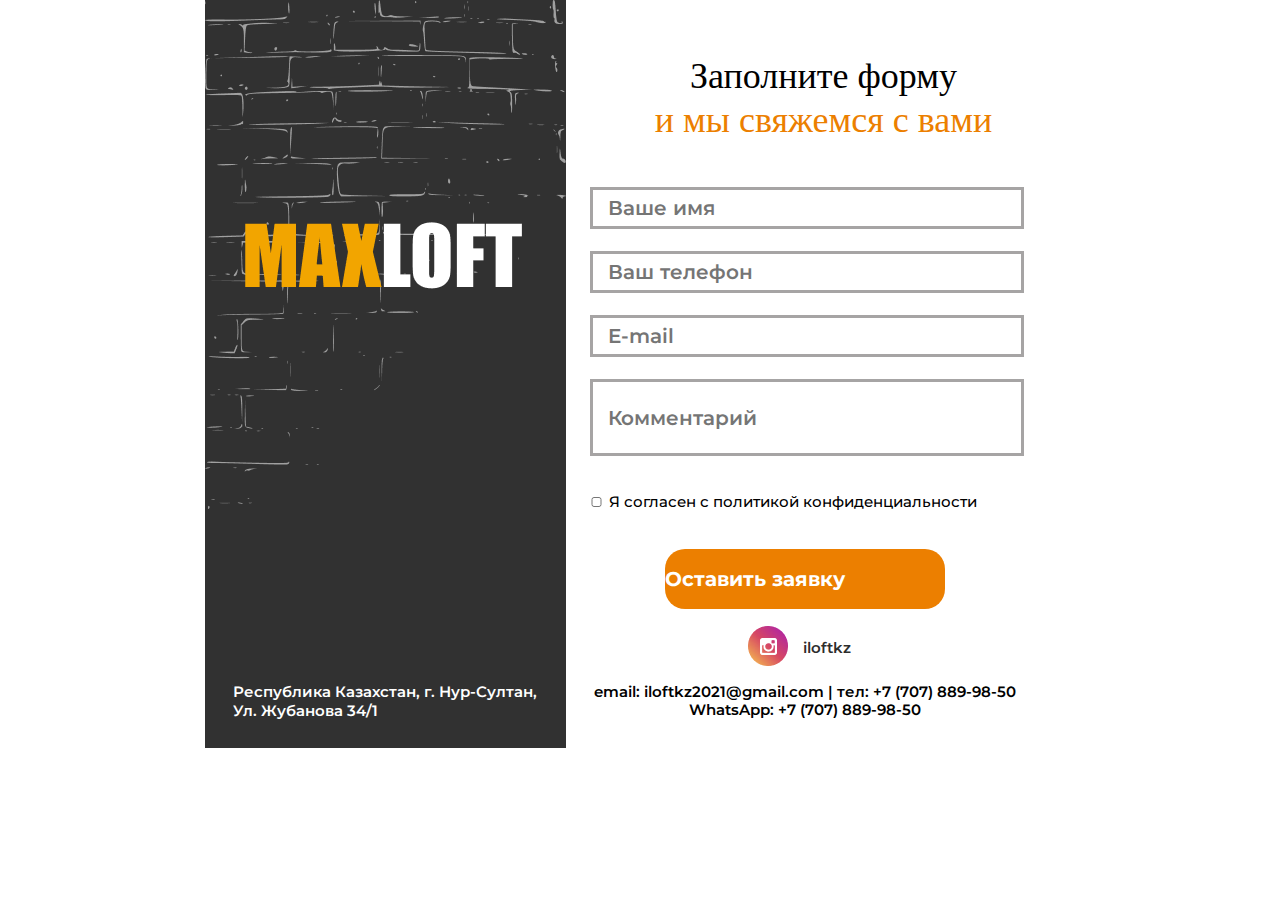
<file: index.html>
<!DOCTYPE html>
<html lang="en">
<head>
    <meta charset="UTF-8">
    <meta http-equiv="X-UA-Compatible" content="IE=edge">
    <meta name="viewport" content="width=device-width, initial-scale=1.0">
    <link rel="preconnect" href="https://fonts.googleapis.com">
    <link rel="preconnect" href="https://fonts.gstatic.com" crossorigin>
    <link href="https://fonts.googleapis.com/css2?family=Inter:wght@300&family=Montserrat:wght@600&family=Poppins:wght@200&display=swap" rel="stylesheet">
    <link rel="stylesheet" href="./style.css">
    <title>Оставить заявку</title>
</head>
<body>
    <div class="container">
        <div class="left">
            <div class="left__background"><img src="./image/Background.png" alt="Background"></div>
            <div class="logo"><img src="./image/Logo.png" alt="logo"></div>
            <span>Республика Казахстан, г. Нур-Султан,<br> Ул. Жубанова 34/1</span>
        </div>
        <div class="right">
            <div class="right__title">
                <h1>Заполните форму <p>и мы свяжемся с вами</p></h1>
            </div>
            <form action="thanks_popus_page/index.html">
                <input type="text" placeholder="Ваше имя" name="fname" id="name">
                <input type="text" placeholder="Ваш телефон" id="number">
                <input type="text" placeholder="E-mail" id="email">
                <input type="text" placeholder="Комментарий" id="comment"> <br>
                <input type="checkbox" id="vehicle" name="vehicle">
                <label for="vehicle" >Я согласен с политикой конфиденциальности</label>
                <input type="submit" value="Оставить заявку" class="application_btn">
                <div class="right__icon">
                    <a href="#"><img src="./image/Instagram.png" alt="Icon"></a>
                    <a href="#"><span>iloftkz</span></a>
                </div>
                <div class="right__contact">email:  iloftkz2021@gmail.com  |  тел: +7 (707) 889-98-50    WhatsApp: +7 (707) 889-98-50</div>


            </form>
        
        </div>
    </div>
</body>
</html>
</file>
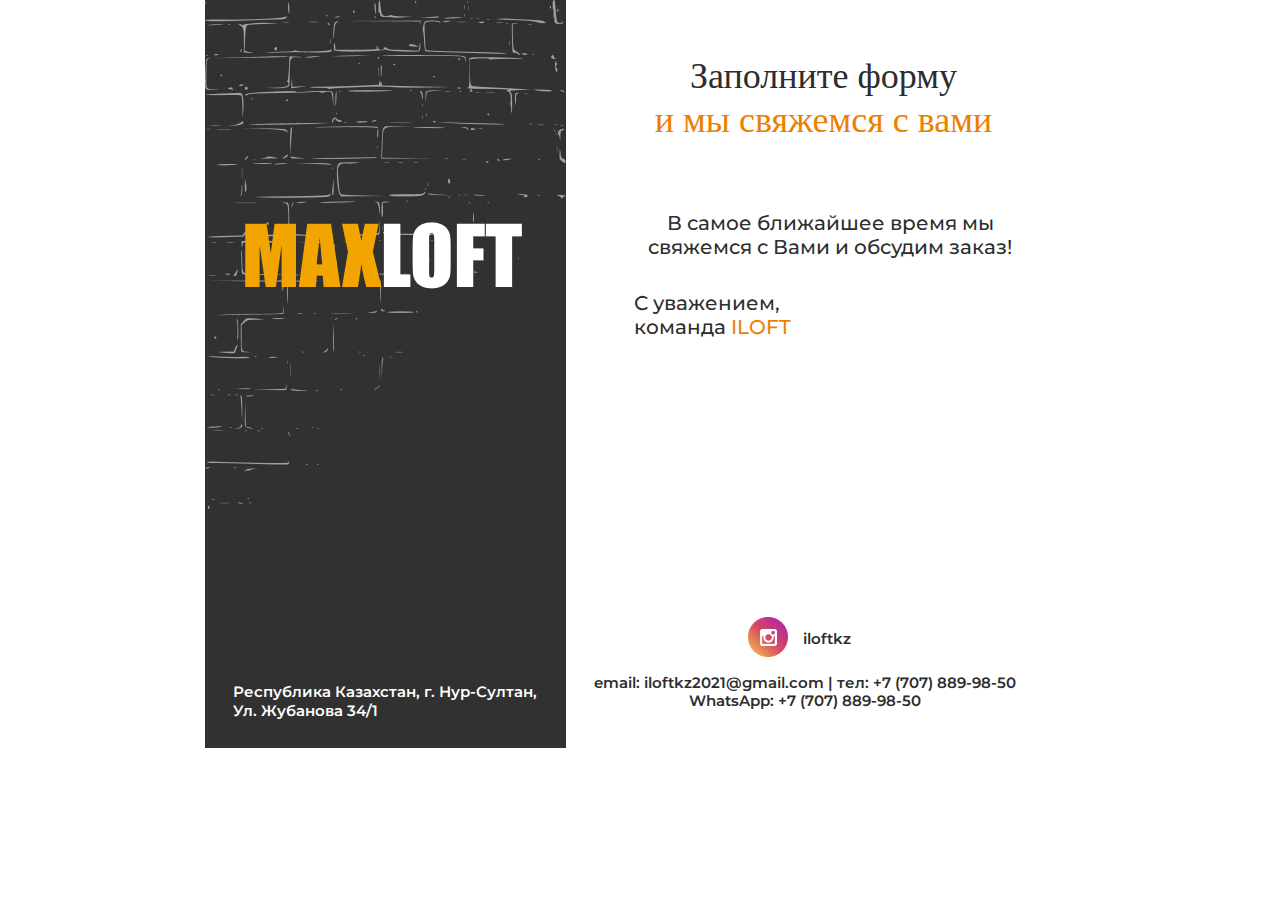
<file: thanks_popus_page/index.html>
<!DOCTYPE html>
<html lang="en">
<head>
    <meta charset="UTF-8">
    <meta http-equiv="X-UA-Compatible" content="IE=edge">
    <meta name="viewport" content="width=device-width, initial-scale=1.0">
    <link rel="preconnect" href="https://fonts.googleapis.com">
    <link rel="preconnect" href="https://fonts.gstatic.com" crossorigin>
    <link href="https://fonts.googleapis.com/css2?family=Inter:wght@300&family=Montserrat:wght@600&family=Poppins:wght@200&display=swap" rel="stylesheet">
    <link rel="stylesheet" href="./style.css">
    <title>Оставить заявку</title>
</head>
<body>
    <div class="container">
        <div class="left">
            <div class="left__background"><img src="./image/Background.png" alt="Background"></div>
            <div class="logo"><img src="./image/Logo.png" alt="logo"></div>
            <span>Республика Казахстан, г. Нур-Султан,<br> Ул. Жубанова 34/1</span>
        </div>
        <div class="right">
            <div class="right__title">
                <h1>Заполните форму <p>и мы свяжемся с вами</p></h1>
            </div>

            <div class="right__info">
                <div>В самое ближайшее время мы свяжемся с Вами и обсудим заказ!</div>
                <p>С уважением, команда <span>ILOFT</span></p>
            </div>
            <!-- <form action="">
                <input type="text" placeholder="Ваше имя" name="fname" id="name">
                <input type="text" placeholder="Ваш телефон" id="number">
                <input type="text" placeholder="E-mail" id="email">
                <input type="text" placeholder="Комментарий" id="comment"> <br>
                <input type="checkbox" id="vehicle" name="vehicle">
                <label for="vehicle" >Я согласен с политикой конфиденциальности</label>
                <input type="submit" value="Оставить заявку" class="application_btn">
            </form> -->
            <div class="right__icon">
                <a href="#"><img src="./image/Instagram.png" alt="Icon"></a>
                <a href="#"><span>iloftkz</span></a>
            </div>
            <div class="right__contact">email:  iloftkz2021@gmail.com  |  тел: +7 (707) 889-98-50    WhatsApp: +7 (707) 889-98-50</div>
        </div>
    </div>
</body>
</html>
</file>
<file: style.css>
* {
  padding: 0;
  margin: 0;
  box-sizing: border-box;
}

a {
  text-decoration: none;
  color: rgba(45, 45, 45, 1);
}

.container {
  max-width: 870px;
  height: 748px;
  display: flex;
  margin: 0 auto;
  padding: 0;
}

.left {
  width: 361px;
  background: rgba(49, 49, 49, 1);
}

.left__background {
  position: absolute;
  z-index: 1;
}

.logo {
  position: absolute;
  z-index: 2;
  margin: 222px 40px 428px 40px;
}

.left span {
  position: absolute;
  z-index: 2;
  margin: 682px 21px 36px 28px;
  font-family: Montserrat;
  font-size: 15px;
  font-style: normal;
  font-weight: 600;
  color: rgba(255, 255, 255, 1);
}

.right {
  width: 509px;
  background: white;
}

.right__title h1 {
  padding-top: 54px;
  margin-left: 6px;
  margin-bottom: 23px;
  font-family: Impact;
  font-size: 36px;
  font-style: normal;
  font-weight: 400;
  line-height: 44px;
  text-align: center;
}

.right__title h3 {
  color: rgba(49, 49, 49, 1);
}

.right__title p {
  color: rgba(236, 127, 0, 1);
}

#name,
#number,
#email {
  width: 434px;
  height: 42px;
  margin-left: 24px;
  margin-top: 22px;
  padding-left: 15px;
  border: 3px solid rgba(166, 164, 164, 1);

  font-family: Montserrat;
  font-size: 20px;
  font-style: normal;
  font-weight: 600;
  line-height: 24px;
}

#comment {
  width: 434px;
  height: 77px;
  margin-left: 24px;
  margin-top: 22px;
  padding-left: 15px;
  border: 3px solid rgba(166, 164, 164, 1);

  font-family: Montserrat;
  font-size: 20px;
  font-style: normal;
  font-weight: 600;
  line-height: 24px;
}
.application_btn {
  height: 60px;
  width: 280px;
  margin-top: 38px;
  margin-left: 99px;
  border: none;
  border-radius: 20px;
  background: rgba(236, 127, 0, 1);
  display: flex;
  justify-content: center;
  align-items: center;
  color: white;
  font-family: Montserrat;
  font-size: 20px;
  font-style: normal;
  font-weight: 700;
  line-height: 24px;
  letter-spacing: 0em;
  text-align: left;

  cursor: pointer;
}

#vehicle {
  height: 10px;
  width: 16.530029296875px;
  margin-top: 41px;
  margin-left: 22px;
}

label {
  font-family: Montserrat;
  font-size: 15px;
  font-style: normal;
  font-weight: 500;
  line-height: 18px;
  letter-spacing: 0em;
  text-align: left;
}

.right__icon {
  width: 123px;
  height: 40px;
  display: flex;
  align-items: center;
  margin-top: 19px;
  margin-left: 182px;
}

.right__icon span {
  font-family: Montserrat;
  font-size: 15px;
  font-style: normal;
  font-weight: 600;
  line-height: 18px;
  margin-left: 15px;
}

.right__contact {
  margin: 15px 46px 34px 14px;

  font-family: Montserrat;
  font-size: 15px;
  font-style: normal;
  font-weight: 600;
  line-height: 18px;
  letter-spacing: 0em;
  text-align: center;
}
</file>
<file: thanks_popus_page/style.css>
* {
  padding: 0;
  margin: 0;
  box-sizing: border-box;
}

a {
  text-decoration: none;
  color: rgba(45, 45, 45, 1);
}

.container {
  max-width: 870px;
  height: 748px;
  display: flex;
  margin: 0 auto;
  padding: 0;
}

.left {
  width: 361px;
  background: rgba(49, 49, 49, 1);
}

.left__background {
  position: absolute;
  z-index: 1;
}

.logo {
  position: absolute;
  z-index: 2;
  margin: 222px 40px 428px 40px;
}

.left span {
  position: absolute;
  z-index: 2;
  margin: 682px 21px 36px 28px;
  font-family: Montserrat;
  font-size: 15px;
  font-style: normal;
  font-weight: 600;
  color: rgba(255, 255, 255, 1);
}

.right {
  width: 509px;
  background: white;
}

.right__title h1 {
  padding-top: 54px;
  margin-left: 6px;
  margin-bottom: 23px;
  font-family: Impact;
  font-size: 36px;
  font-style: normal;
  font-weight: 400;
  line-height: 44px;
  text-align: center;
  color: #2d2d2d;
}

.right__title h3 {
  color: rgba(49, 49, 49, 1);
}

.right__title p {
  color: rgba(236, 127, 0, 1);
}

.right__info div {
  margin: 69px 52px 32px 71px;
  font-family: Montserrat;
  font-size: 20px;
  font-style: normal;
  font-weight: 500;
  line-height: 24px;
  text-align: center;
  color: #2d2d2d;
}

.right__info p {
  margin: 0 264px 280px 68px;
  font-family: Montserrat;
  font-size: 20px;
  font-style: normal;
  font-weight: 500;
  line-height: 24px;
  letter-spacing: 0em;
  text-align: left;
  color: #2d2d2d;
}

.right__info p span {
  color: rgba(236, 127, 0, 1);
}

.right__icon {
  width: 123px;
  height: 40px;
  display: flex;
  align-items: center;
  margin-top: 19px;
  margin-left: 182px;
}

.right__icon span {
  font-family: Montserrat;
  font-size: 15px;
  font-style: normal;
  font-weight: 600;
  line-height: 18px;
  margin-left: 15px;
  color: #2d2d2d;
}

.right__contact {
  margin: 15px 46px 34px 14px;

  font-family: Montserrat;
  font-size: 15px;
  font-style: normal;
  font-weight: 600;
  line-height: 18px;
  letter-spacing: 0em;
  text-align: center;
  color: #2d2d2d;
}
</file>
